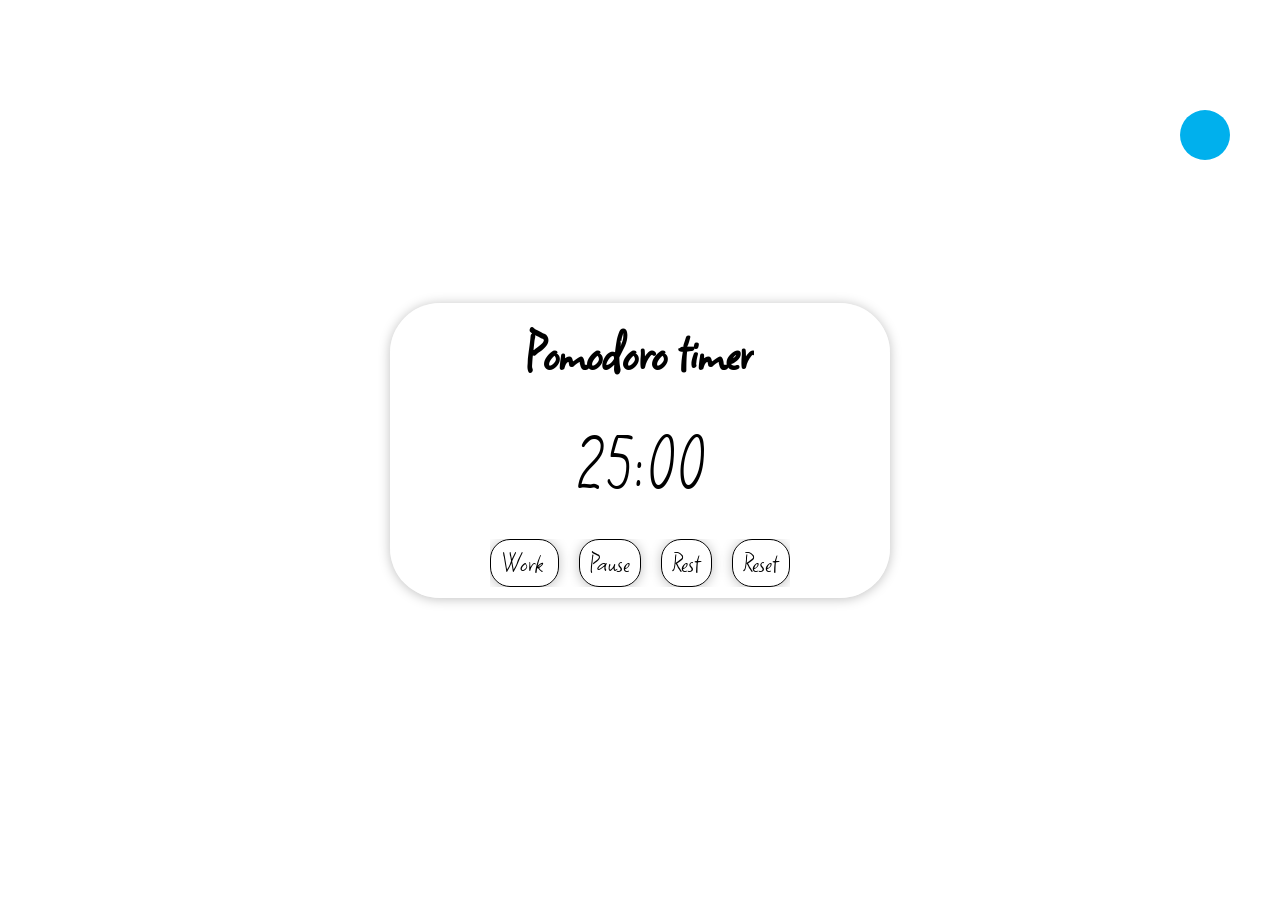
<file: index.html>
<!DOCTYPE html>
<html lang="en">
<head>
    <meta charset="UTF-8">
    <meta http-equiv="X-UA-Compatible" content="IE=edge">
    <meta name="viewport" content="width=device-width, initial-scale=1.0">
    <link rel="stylesheet" href="style.css">
    <title>Pomodoro Timer</title>
</head>
<body>
    <a href="https://github.com/FelipeRTT"><div class="github"></div></a>
    <a href="https://twitter.com/felipertt1"><div class="twitter"></div></a>
    <audio src="apenas_o_primeiro_som_de_alarme_que_eu_fiz_na_minha_vida_4505097302802810967.mp3"></audio>
    <div class="container">
        <h1 class="titulo">Pomodoro timer</h1>
        <div class="relogio">
            <p class="timer min">25:</p>
            <p class="timer segundos">00</p>
        </div>

        <div class="botoes">
            <input type="submit" value="Work " class="iniciarPomodoro btn" id="work" onclick="iniciarPomodoro()">
            <input type="submit" value="Pause" class="pararP btn" onclick="parar()">
            <input type="submit" value="Rest" class="descansar btn" id="teste" onclick="iniciarDescanso()">
            <input type="submit" value="Reset" class="descansar btn" id="resetar" onclick="resetar()">
        </div>
        
    </div>
    
    <script src="script.js"></script>
</body>
</html>
</file>
<file: style.css>
@import url('https://fonts.googleapis.com/css2?family=Square+Peg&display=swap');

*{
    font-family: 'Square Peg', cursive;
    color: black;
    overflow: hidden;
    margin: 0;
    padding: 0;
    box-sizing: border-box;
}

body{
    background-image: url('https://images.unsplash.com/photo-1497032628192-86f99bcd76bc?ixlib=rb-1.2.1&ixid=MnwxMjA3fDB8MHxwaG90by1wYWdlfHx8fGVufDB8fHx8&auto=format&fit=crop&w=1470&q=80');
    background-size: cover;
    background-repeat: no-repeat;
    display: flex;
    justify-content: center;
    align-items: center;
    height: 100vh;

}

.github{
    width: 50px;
    height: 50px;
    background-image: url('https://cdn-icons-png.flaticon.com/512/25/25231.png');
    background-size: cover;
    background-repeat: no-repeat;
    position: fixed;
    right: 50px;
    top: 50px;
    border-radius: 50%;
    z-index: 10;
    background-color: white;
}

.twitter{
    width: 50px;
    height: 50px;
    background-image: url('https://cdn-icons-png.flaticon.com/512/1384/1384033.png');
    background-size: cover;
    background-repeat: no-repeat;
    position: fixed;
    right: 50px;
    top: 110px;
    border-radius: 50%;
    z-index: 10;
    background-color: #00b0ed;
}

.titulo{
    font-size: 60px;
}

.timer{
    font-size: 80px;
}

.relogio{
    display: flex;
}

.container{
    display: flex;
    flex-direction: column;
    align-items: center;
    /* fazendo efeito de vidro com backdrop-filter */
    background-color: rgba(255, 255, 255, 0.5);
    backdrop-filter: blur(20px) saturate(180%);
    box-shadow: 0 1px 12px rgba(0, 0, 0, 0.25);
    border: 1px solid rgba(255, 255, 255, 0.3);
    width: 500px;
    gap: 20px;
    padding: 10px;
    border-radius: 50px;
}

.botoes{
    display: flex;
    align-items: center;
    gap: 20px;
}

.btn{
    background-color: rgba(255, 255, 255, 0.1);
    box-shadow: 0 1px 12px rgba(0, 0, 0, 0.25);
    border: 1px solid rgb(0, 0, 0);
    cursor: pointer;
    border-radius: 20px;
    font-size: 40px;
}

.btn:hover{
    background-color: rgba(255, 255, 255, 0.2);
}

.iniciarPomodoro{
    color: black;
    font-size: 30px;
    padding: 3px 10px;
}

.pararP{
    color: black;
    font-size: 30px;
    padding: 3px 10px;
}

.descansar{
    /* display: none; */
    color: black;
    font-size: 30px;
    padding: 3px 10px;
}

/* .active{
    display:'';
} */
</file>
